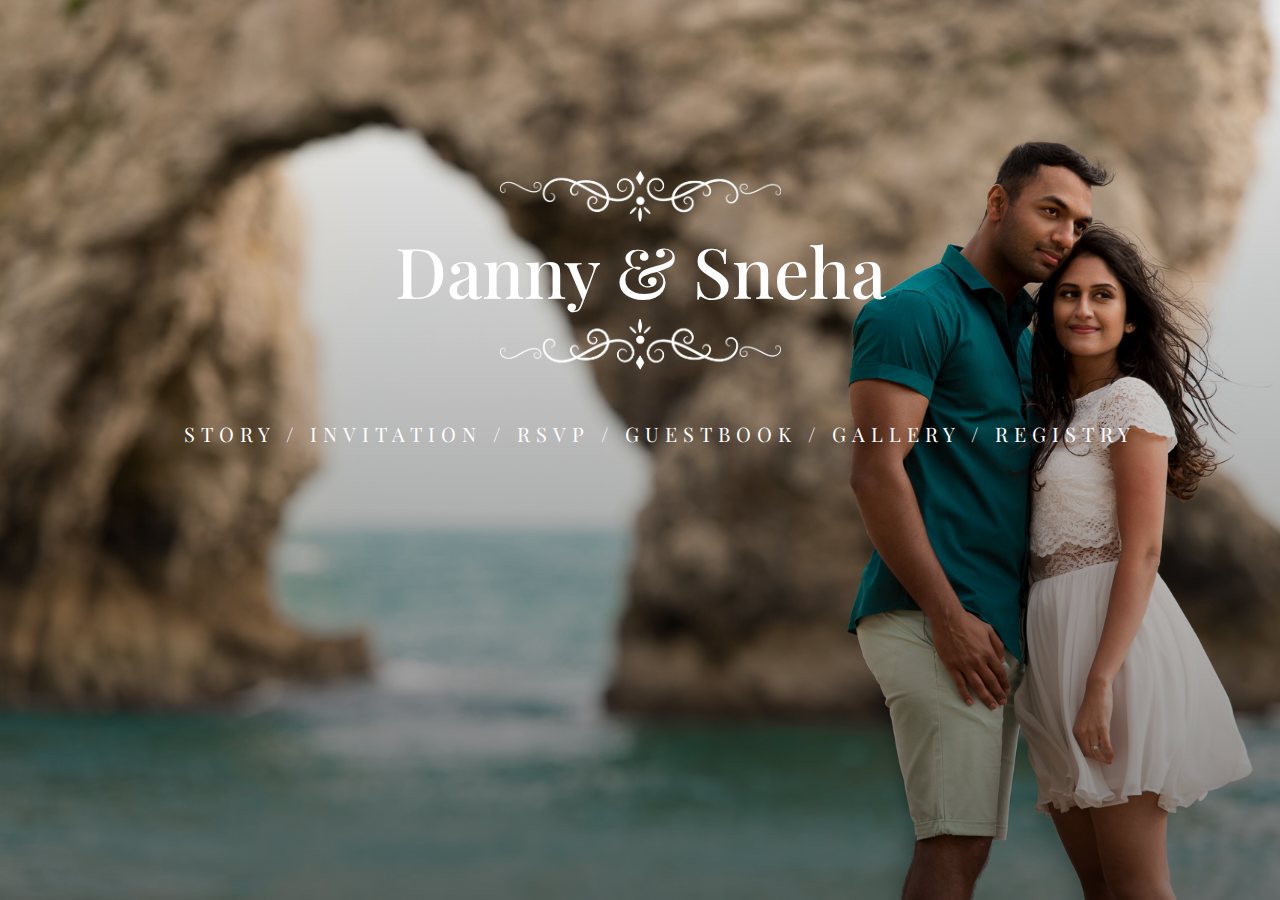
<file: index.html>
<!DOCTYPE html>
<html lang="en">
<head>
		<title>that1card | Ramesh weds Sneha</title>		
    <meta name="viewport" content="width=device-width, user-scalable=no, minimum-scale=1.0, maximum-scale=1.0">
    <link href="https://fonts.googleapis.com/css?family=Open+Sans:400,700i,800" rel="stylesheet">
    <link href="https://fonts.googleapis.com/css?family=Playfair+Display:400,700,900" rel="stylesheet">
    <script src="https://code.jquery.com/jquery-3.1.1.min.js"></script>
    <link rel="stylesheet" type="text/css" href="https://maxcdn.bootstrapcdn.com/bootstrap/3.3.7/css/bootstrap.min.css">
    <script src="https://maxcdn.bootstrapcdn.com/bootstrap/3.3.7/js/bootstrap.min.js"></script>
    <script src="js/validator.min.js"></script>
    <link rel="stylesheet" type="text/css" href="css/registry_style.css">
    <style type="text/css">

    	.wedding-name{
				margin-top: 15%;
			}

			.wedding-name li{
				display: inline;
				font-family: 'Playfair Display';
				font-size: 20px;
				letter-spacing: 6px;
			}

			.wedding-name ul{
				margin-top: 50px;
			}



		.wedding-name a {
		  position: relative;
		  color: white;
		  text-decoration: none;
		}

		.wedding-name a:hover {
		  color:white;
		}

		.wedding-name a:before {
		  content: "";
		  position: absolute;
		  width: 100%;
		  height: 2px;
		  bottom: 0;
		  left: 0;
		  background-color: white;
		  visibility: hidden;
		  -webkit-transform: scaleX(0);
		  transform: scaleX(0);
		  -webkit-transition: all 0.3s ease-in-out 0s;
		  transition: all 0.3s ease-in-out 0s;
		}

		.wedding-name a:hover:before {
		  visibility: visible;
		  -webkit-transform: scaleX(1);
		  transform: scaleX(1);
		}

		.wedding-name a{
			color: white;
		}

		.popup{
			top: 20%;
		}

		.popup {
		  display: none;
		  position: fixed;
		  padding: 10px;
		  width: 500px;
		  height: 600px;
		  overflow: scroll!important;
		  left: 45%;
		  margin-left: -150px;
		  top: 20%;
		  margin-top: -100px;
		  background: #FFF;
		  z-index: 20;
		  padding: 20px;
		}

		@media screen and (max-width: 360px){
			.wedding-name li {
				display: block;
			}

			.popup {
				width: 335px;
			}
		}

    </style>
</head>
<body>
<header>
	<div class="container">
		<div class="wedding-name">
			<img src="img/decor-white-1.png" width="281" height="51">
			<h2>Danny & Sneha</h2>	
			<img src="img/decor-white-2.png" width="281" height="51">
			<ul>
				<li><a href="index.html">STORY</a> / </li>
				<li><a href="invitation.html">INVITATION</a> / </li>
				<li><a href="#" onclick="show('popup2')" >RSVP</a> / </li>
				<li><a href="guest-book.html">GUESTBOOK</a> / </li>
				<li><a href="gallery.html">GALLERY</a> / </li>
				<li><a href="registry.html">REGISTRY</a> </li>
			</ul>
		</div>


	</div>
	<script>
		
	</script>
</header>

	<div class="popup rsvp" id="popup2" style="overflow: scroll;">
					    <img src="img/decor-1.png" >
						<h2>RSVP</h2>	
						<img src="img/decor-2.png">
					 	<form data-toggle="validator" role="form">
						  <div class="form-group">
						    <label for="inputName" class="control-label">Name</label>
						    <input type="text" class="form-control" id="inputName" placeholder="Cina Saffary" required>
						  </div>
						  <div class="form-group">
						    <label for="inputNumber" class="control-label">Number</label>
						    <input type="text" class="form-control" id="inputNumber" placeholder="9989716468" required>
						  </div>
						   <div class="form-group">
						    <label for="inputAddress" class="control-label">Address</label>
						    <textarea type="text" class="form-control" id="inputAddress" placeholder="Address6468" required></textarea>
						  </div>
						  <div class="form-group">
						    <label for="inputEmail" class="control-label">Email</label>
						    <input type="email" class="form-control" id="inputEmail" placeholder="Email" data-error="Bruh, that email address is invalid" required>
						    <div class="help-block with-errors"></div>
						  </div>
						  <div class="form-group">
						    <div class="radio">
						      <label>
						        <input type="radio" >
						        Veg
						      </label>
						    </div>
						    <div class="radio">
						      <label>
						        <input type="radio" >
						        Non-Veg
						      </label>
						    </div>
						  </div>
						  <div class="form-group">
						    <div class="checkbox">
						      <label>
						        <input type="checkbox" id="terms" data-error="Before you wreck yourself" required>
						        Check yourself
						      </label>
						      <div class="help-block with-errors"></div>
						    </div>
						  </div>
						  <div class="form-group" style="margin:0 auto;">
						    <button type="submit" class="btn btn-primary">CONFIRM</button>
						  	<button class="btn btn-primary" onclick="hide('popup2')">CLOSE</button>
						  </div>
						</form>
	</div>

	<script type="text/javascript">
	$ = function(id) {
	  return document.getElementById(id);
	}

	var show = function(id) {
		$(id).style.display ='block';
	}
	var hide = function(id) {
		$(id).style.display ='none';
	}
	</script>


</body>
</html>
</file>
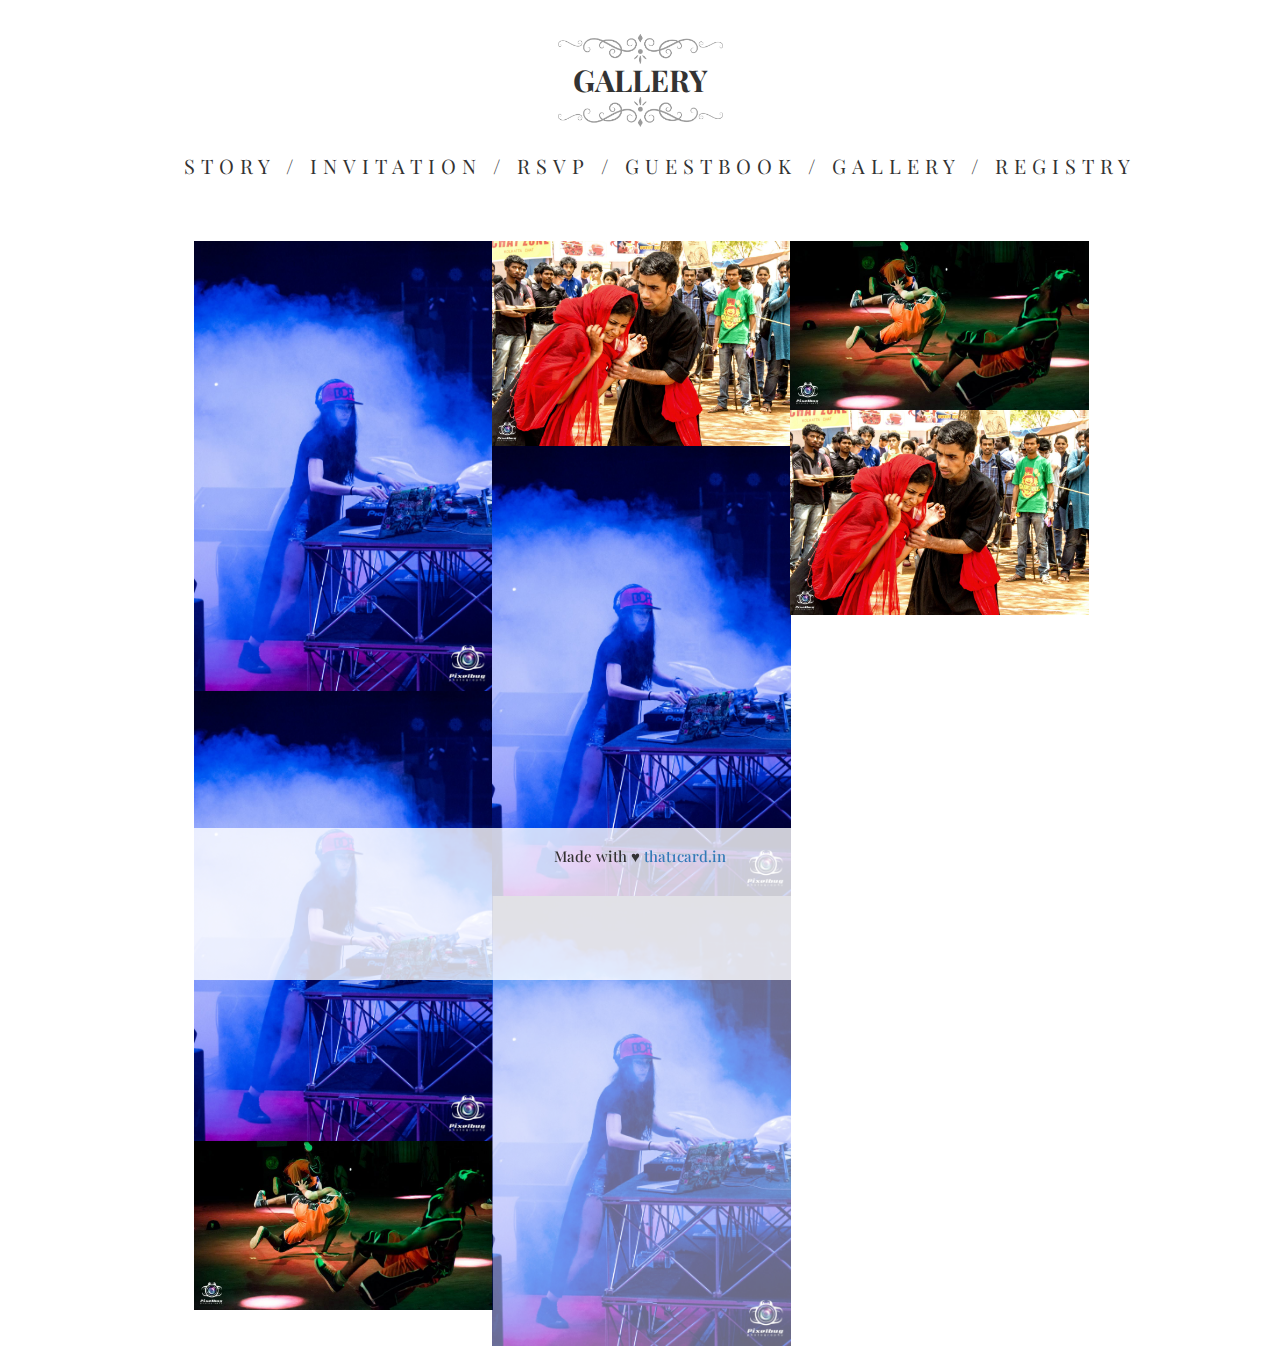
<file: gallery.html>
<!DOCTYPE html>
<html lang="en">
<head>
		<title>that1card | Wedding Registry</title>		
    <meta name="viewport" content="width=device-width, user-scalable=no, minimum-scale=1.0, maximum-scale=1.0">
    <link href="https://fonts.googleapis.com/css?family=Open+Sans:400,700i,800" rel="stylesheet">
    <link href="https://fonts.googleapis.com/css?family=Playfair+Display:400,700,900" rel="stylesheet">
    <link href="https://fonts.googleapis.com/css?family=Satisfy" rel="stylesheet">
  <script src="https://ajax.googleapis.com/ajax/libs/jquery/1.12.0/jquery.min.js"></script>
    <link rel="stylesheet" type="text/css" href="https://maxcdn.bootstrapcdn.com/bootstrap/3.3.7/css/bootstrap.min.css">
    <script src="https://maxcdn.bootstrapcdn.com/bootstrap/3.3.7/js/bootstrap.min.js"></script>
    <script src="js/jquery.galereya.min.js"></script>
    <script src="js/validator.min.js"></script>
    <link rel="stylesheet" type="text/css" href="css/gallery.css">
    <link rel="stylesheet" type="text/css" href="css/registry_style.css">
    
    <style type="text/css">
    	.wedding-name{
    		text-align: center;
    		margin-top: 3%;
    	}
    	.wedding-name h2{
    		font-family: "Playfair Display", serif;
    		font-weight: bold;
    		color: #333;
    		margin: 0px;

    	}

    	.wedding-name img{
    		width: 165px;
    	}

      footer{
        position: fixed;
        width: 100%;
        background: rgba(255,255,255,0.8);
        top: 92%;
        padding-bottom: 100px;
      }

      footer h3{
        text-align: center;
        font-size: 15px;
        margin-bottom: 15px;
        font-family: "Playfair Display", serif;
      }

    </style>
</head>
<body>
  <div class="container">
    <div class="wedding-name">
      <img src="img/decor-1.png" >
      <h2>GALLERY</h2>  
      <img src="img/decor-2.png">
      <ul>
        <li><a href="index.html">STORY</a> / </li>
        <li><a href="invitation.html">INVITATION</a> / </li>
        <li><a href="#" onclick="show('rsvp-1')" >RSVP</a> / </li>
        <li><a href="guest-book.html">GUESTBOOK</a> / </li>
        <li><a href="gallery.html">GALLERY</a> / </li>
        <li><a href="registry.html">REGISTRY</a> </li>
      </ul>
    </div>
    
  </div>

  <div class="container">
    <div class="all-photo">
          <div id="gal1">
            <img src="images/festember/1.jpg" width="400" data-fullsrc ="images/festember/1.jpg">
            <img src="images/festember/2.jpg" width="400" data-fullsrc ="images/festember/2.jpg">
            <img src="images/festember/3.jpg" width="400" data-fullsrc ="images/festember/3.jpg">
            <img src="images/festember/1.jpg" width="400" data-fullsrc ="images/festember/4.jpg">
            <img src="images/festember/1.jpg" width="400" data-fullsrc ="images/festember/1.jpg">
            <img src="images/festember/2.jpg" width="400" data-fullsrc ="images/festember/2.jpg">
            <img src="images/festember/3.jpg" width="400" data-fullsrc ="images/festember/3.jpg">
            <img src="images/festember/1.jpg" width="400" data-fullsrc ="images/festember/4.jpg">
           
          </div>   

      </div>
  </div>
    
  <footer>
    <h3>Made with ♥ <a href="#">that1card.in</a></h3>
  </footer>
 
  <div class="popup rsvp" id="rsvp-1" style="overflow: scroll;">
              <img src="img/decor-1.png" >
            <h2>RSVP</h2> 
            <img src="img/decor-2.png">
            <form data-toggle="validator" role="form">
              <div class="form-group">
                <label for="inputName" class="control-label">Name</label>
                <input type="text" class="form-control" id="inputName" placeholder="Cina Saffary" required>
              </div>
              <div class="form-group">
                <label for="inputNumber" class="control-label">Number</label>
                <input type="text" class="form-control" id="inputNumber" placeholder="9989716468" required>
              </div>
               <div class="form-group">
                <label for="inputAddress" class="control-label">Address</label>
                <textarea type="text" class="form-control" id="inputAddress" placeholder="Address6468" required></textarea>
              </div>
              <div class="form-group">
                <label for="inputEmail" class="control-label">Email</label>
                <input type="email" class="form-control" id="inputEmail" placeholder="Email" data-error="Bruh, that email address is invalid" required>
                <div class="help-block with-errors"></div>
              </div>
              <div class="form-group">
                <div class="radio">
                  <label>
                    <input type="radio" >
                    Veg
                  </label>
                </div>
                <div class="radio">
                  <label>
                    <input type="radio" >
                    Non-Veg
                  </label>
                </div>
              </div>
              <div class="form-group">
                <div class="checkbox">
                  <label>
                    <input type="checkbox" id="terms" data-error="Before you wreck yourself" required>
                    Check yourself
                  </label>
                  <div class="help-block with-errors"></div>
                </div>
              </div>
              <div class="form-group" style="margin:0 auto;">
                <button type="submit" class="btn btn-primary">CONFIRM</button>
                <button class="btn btn-primary" onclick="hide('rsvp-1')">CLOSE</button>
              </div>
            </form>
  </div>




 <script type="text/javascript">
          $('#gal1').galereya();
        </script>
<script type="text/javascript">
  $ = function(id) {
    return document.getElementById(id);
  }

  var show = function(id) {
    $(id).style.display ='block';
  }
  var hide = function(id) {
    $(id).style.display ='none';
}
</script>


</body>
</html>
</file>
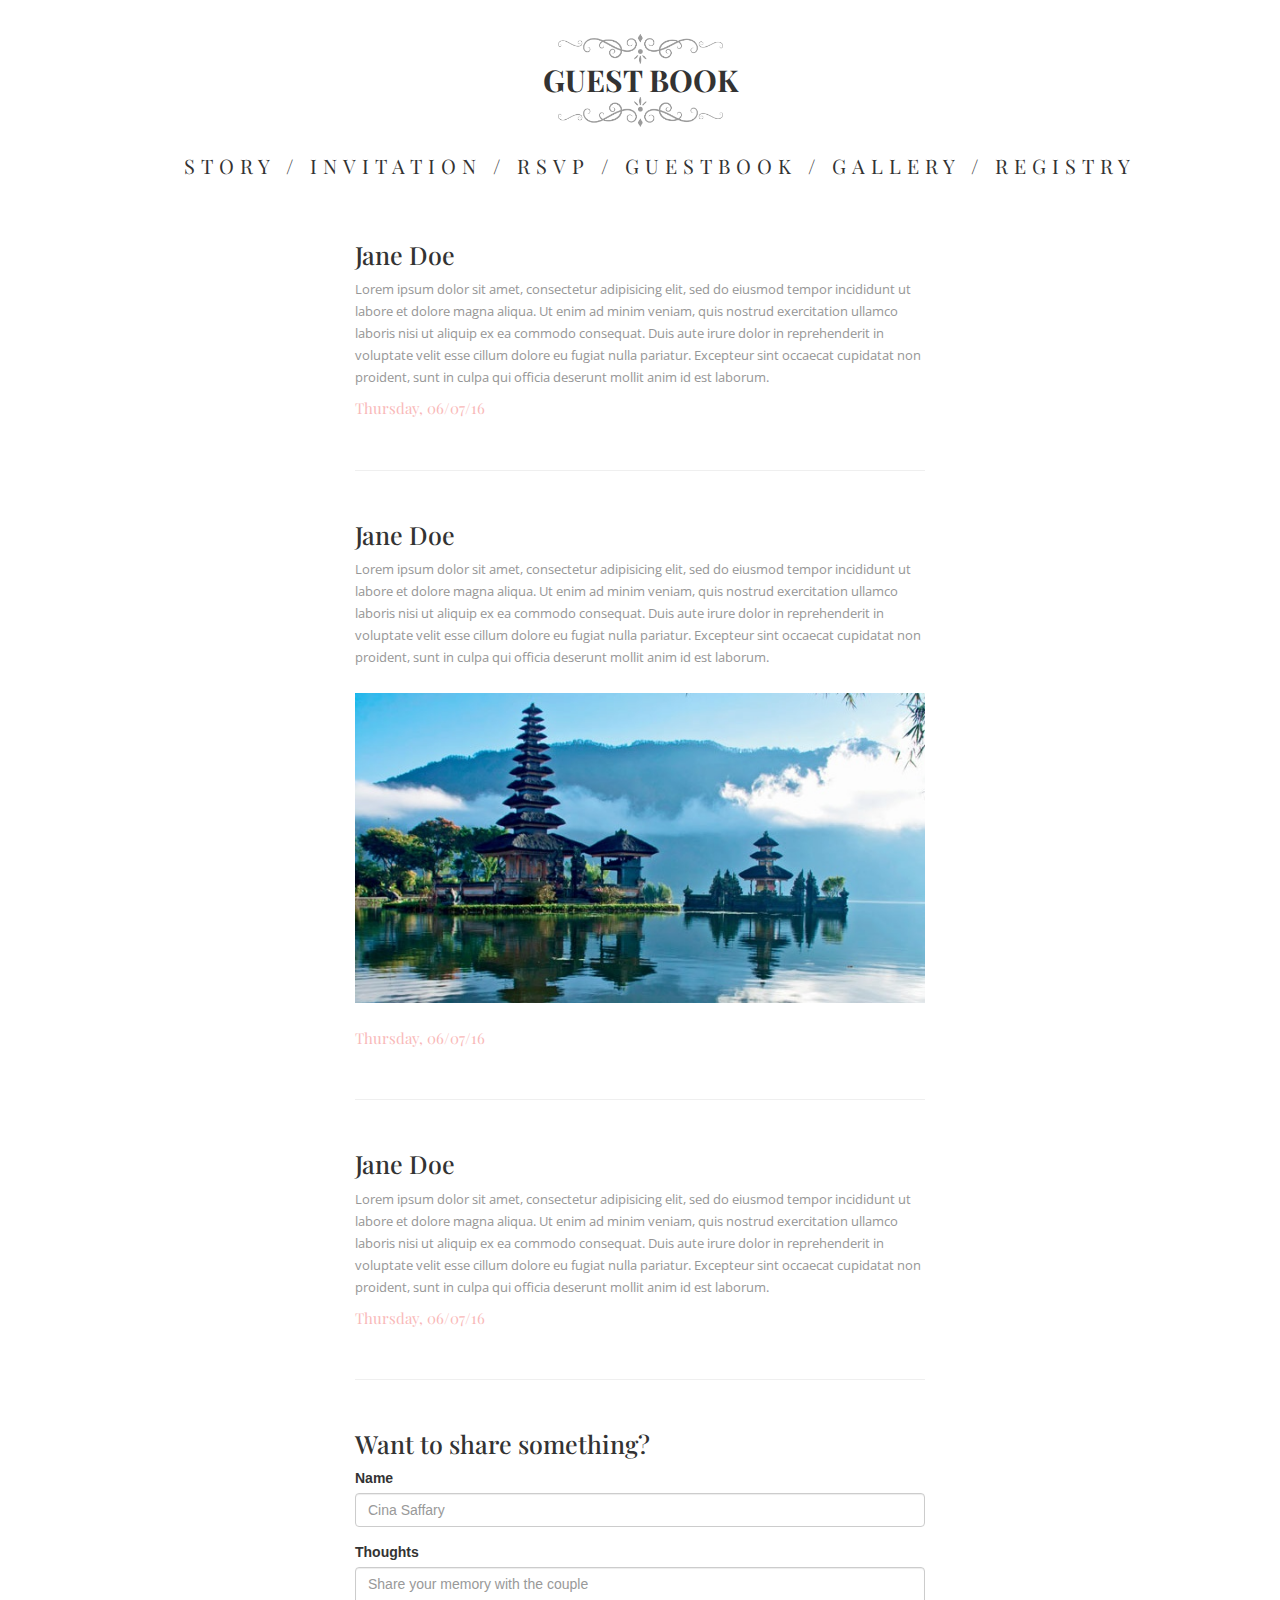
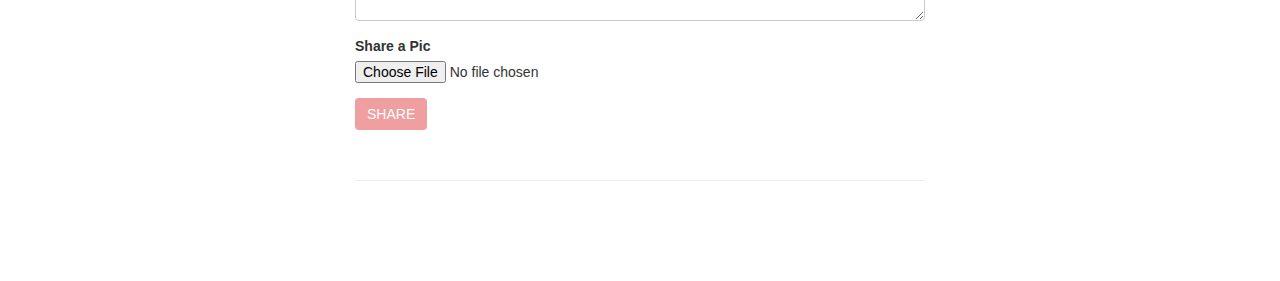
<file: guest-book.html>
<!DOCTYPE html>
<html lang="en">
<head>
		<title>that1card | Wedding Registry</title>		
    <meta name="viewport" content="width=device-width, user-scalable=no, minimum-scale=1.0, maximum-scale=1.0">
    <link href="https://fonts.googleapis.com/css?family=Open+Sans:400,700i,800" rel="stylesheet">
    <link href="https://fonts.googleapis.com/css?family=Playfair+Display:400,700,900" rel="stylesheet">
    <script src="https://code.jquery.com/jquery-3.1.1.min.js"></script>
    <link rel="stylesheet" type="text/css" href="https://maxcdn.bootstrapcdn.com/bootstrap/3.3.7/css/bootstrap.min.css">
    <script src="https://maxcdn.bootstrapcdn.com/bootstrap/3.3.7/js/bootstrap.min.js"></script>
    <script src="js/validator.min.js"></script>
    <link rel="stylesheet" type="text/css" href="css/registry_style.css">
    <style type="text/css">
    	.wedding-name{
    		text-align: center;
    		margin-top: 3%;
    	}
    	.wedding-name h2{
    		font-family: "Playfair Display", serif;
    		font-weight: bold;
    		color: #333;
    		margin: 0px;

    	}

    	.wedding-name img{
    		width: 165px;
    	}

    </style>
</head>
<body>
	<div class="container">
		<div class="wedding-name">
			<img src="img/decor-1.png" >
			<h2>GUEST BOOK</h2>	
			<img src="img/decor-2.png">
			<ul>
				<li><a href="index.html">STORY</a> / </li>
				<li><a href="invitation.html">INVITATION</a> / </li>
				<li><a href="#" onclick="show('rsvp-1')" >RSVP</a> / </li>
				<li><a href="guest-book.html">GUESTBOOK</a> / </li>
				<li><a href="gallery.html">GALLERY</a> / </li>
				<li><a href="registry.html">REGISTRY</a> </li>
			</ul>
		</div>
		
	</div>

	<div class="container">
				<div class="col-md-6 col-md-offset-3">
					<div class="guest-book">
						 
					<div class="row">
						<h4>Jane Doe</h4>
						<p>Lorem ipsum dolor sit amet, consectetur adipisicing elit, sed do eiusmod
						tempor incididunt ut labore et dolore magna aliqua. Ut enim ad minim veniam,
						quis nostrud exercitation ullamco laboris nisi ut aliquip ex ea commodo
						consequat. Duis aute irure dolor in reprehenderit in voluptate velit esse
						cillum dolore eu fugiat nulla pariatur. Excepteur sint occaecat cupidatat non
						proident, sunt in culpa qui officia deserunt mollit anim id est laborum.</p>
						<span class="date-time">Thursday, 06/07/16</span>	
					</div>

					<div class="row">
						<h4>Jane Doe</h4>
						<p>Lorem ipsum dolor sit amet, consectetur adipisicing elit, sed do eiusmod
						tempor incididunt ut labore et dolore magna aliqua. Ut enim ad minim veniam,
						quis nostrud exercitation ullamco laboris nisi ut aliquip ex ea commodo
						consequat. Duis aute irure dolor in reprehenderit in voluptate velit esse
						cillum dolore eu fugiat nulla pariatur. Excepteur sint occaecat cupidatat non
						proident, sunt in culpa qui officia deserunt mollit anim id est laborum.</p>

						<img class ="img-responsive" src="img/package.jpeg">

						<span class="date-time">Thursday, 06/07/16</span>	
					</div>

					<div class="row">
						<h4>Jane Doe</h4>
						<p>Lorem ipsum dolor sit amet, consectetur adipisicing elit, sed do eiusmod
						tempor incididunt ut labore et dolore magna aliqua. Ut enim ad minim veniam,
						quis nostrud exercitation ullamco laboris nisi ut aliquip ex ea commodo
						consequat. Duis aute irure dolor in reprehenderit in voluptate velit esse
						cillum dolore eu fugiat nulla pariatur. Excepteur sint occaecat cupidatat non
						proident, sunt in culpa qui officia deserunt mollit anim id est laborum.</p>
						<span class="date-time">Thursday, 06/07/16</span>	
					</div>
					<div class="row">
						<h4>Want to share something?</h4>
						 <form data-toggle="validator" role="form">
						  <div class="form-group">
						    <label for="inputName" class="control-label">Name</label>
						    <input type="text" class="form-control" name="name" id="inputName" placeholder="Cina Saffary" required>
						  </div>
						   <div class="form-group">
						    <label for="inputmemory" class="control-label">Thoughts</label>
						    <textarea type="text" class="form-control" name="memory" id="inputmemory" placeholder="Share your memory with the couple" required></textarea>
						  </div>
						   <div class="form-group">
						    <label for="exampleInputFile">Share a Pic</label>
						    <input type="file" class="form-control-file" id="exampleInputFile" aria-describedby="fileHelp">
						  </div>
						  <div class="form-group" style="margin:0 auto;">
						    <button type="submit" class="btn btn-primary">SHARE</button>
						  </div>
						  
						</form>
					</div>	
				</div>
		</div>

	</div>

	<div class="popup rsvp" id="rsvp-1" style="overflow: scroll;">
					    <img src="img/decor-1.png" >
						<h2>RSVP</h2>	
						<img src="img/decor-2.png">
					 	<form data-toggle="validator" role="form">
						  <div class="form-group">
						    <label for="inputName" class="control-label">Name</label>
						    <input type="text" class="form-control" id="inputName" placeholder="Cina Saffary" required>
						  </div>
						  <div class="form-group">
						    <label for="inputNumber" class="control-label">Number</label>
						    <input type="text" class="form-control" id="inputNumber" placeholder="9989716468" required>
						  </div>
						   <div class="form-group">
						    <label for="inputAddress" class="control-label">Address</label>
						    <textarea type="text" class="form-control" id="inputAddress" placeholder="Address6468" required></textarea>
						  </div>
						  <div class="form-group">
						    <label for="inputEmail" class="control-label">Email</label>
						    <input type="email" class="form-control" id="inputEmail" placeholder="Email" data-error="Bruh, that email address is invalid" required>
						    <div class="help-block with-errors"></div>
						  </div>
						   <div class="form-group">
						    <div class="radio">
						      <label>
						        <input type="radio" >
						        Veg
						      </label>
						    </div>
						    <div class="radio">
						      <label>
						        <input type="radio" >
						        Non-Veg
						      </label>
						    </div>
						  </div>
						  <div class="form-group">
						    <div class="checkbox">
						      <label>
						        <input type="checkbox" id="terms" data-error="Before you wreck yourself" required>
						        Check yourself
						      </label>
						      <div class="help-block with-errors"></div>
						    </div>
						  </div>
						  <div class="form-group" style="margin:0 auto;">
						    <button type="submit" class="btn btn-primary">CONFIRM</button>
						  	<button class="btn btn-primary" onclick="hide('rsvp-1')">CLOSE</button>
						  </div>
						</form>
	</div>

<script type="text/javascript">
	$ = function(id) {
	  return document.getElementById(id);
	}

	var show = function(id) {
		$(id).style.display ='block';
	}
	var hide = function(id) {
		$(id).style.display ='none';
}
</script>
</body>
</html>
</file>
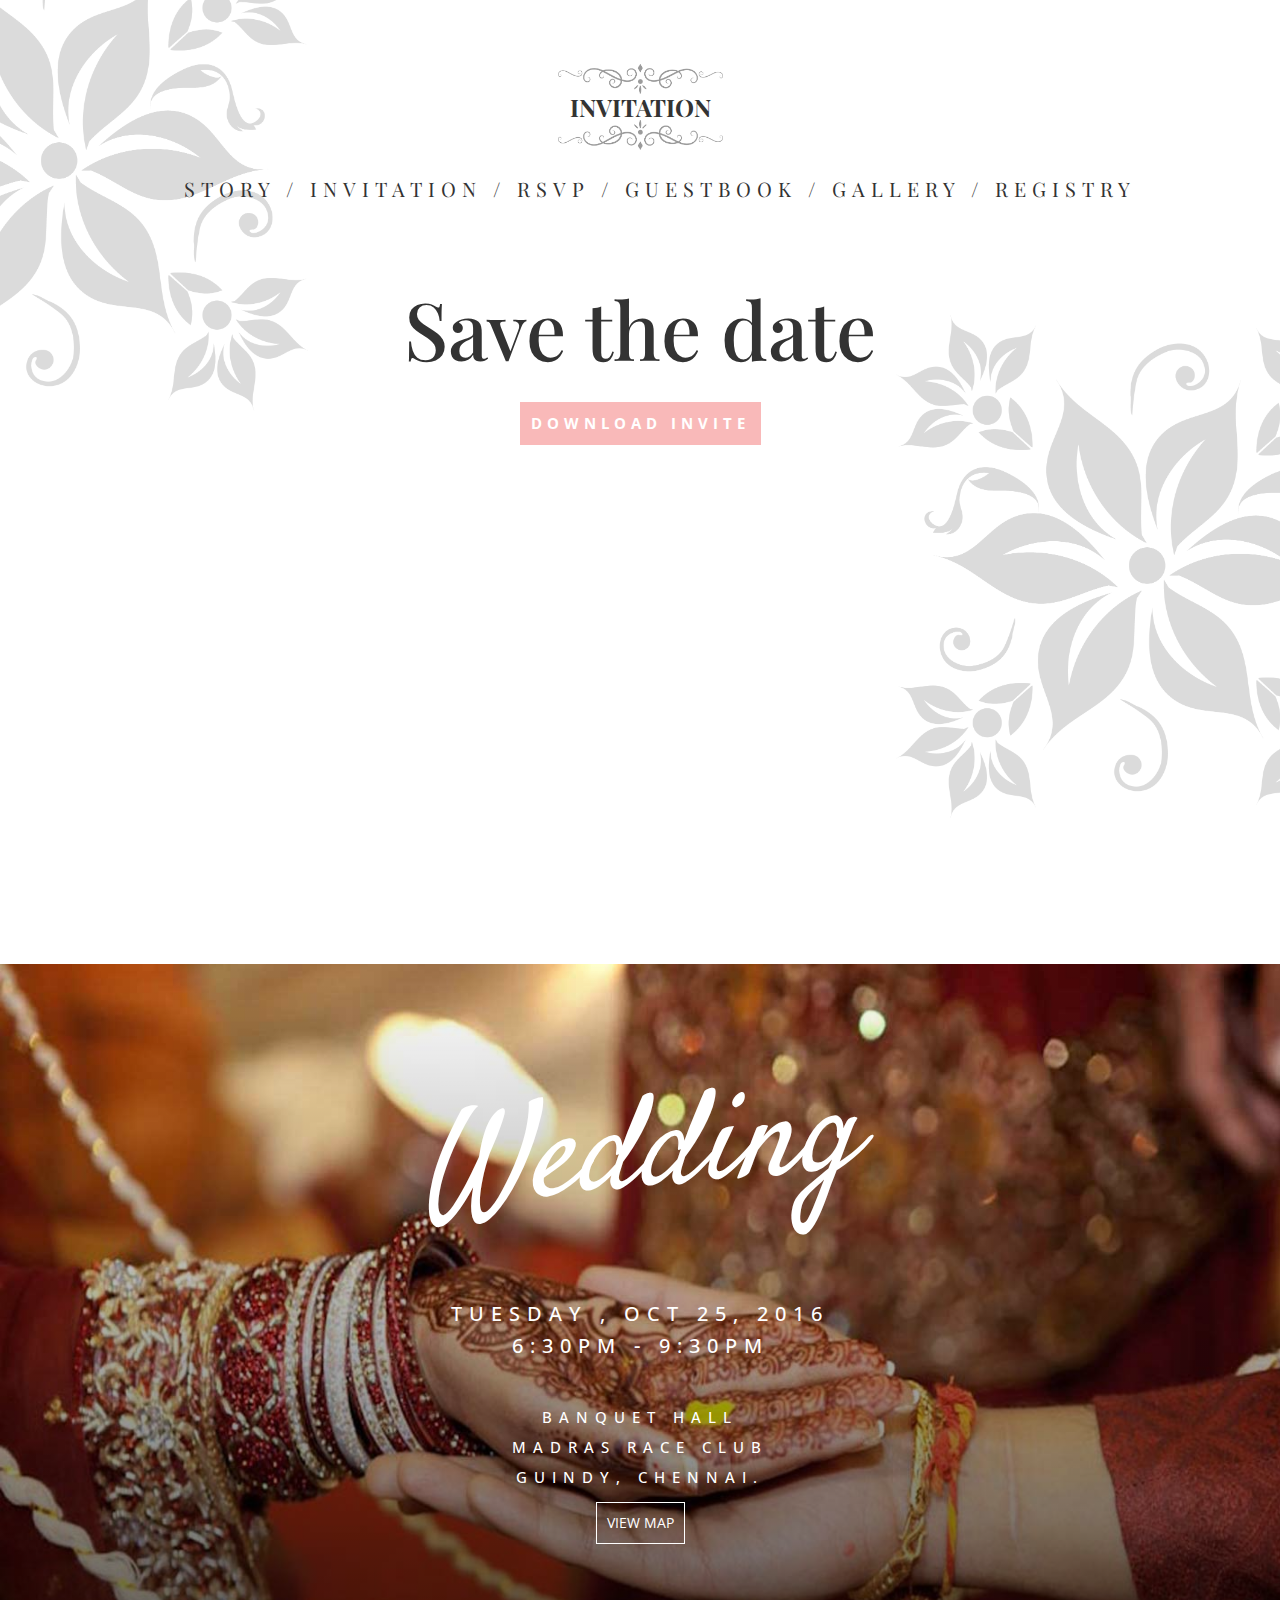
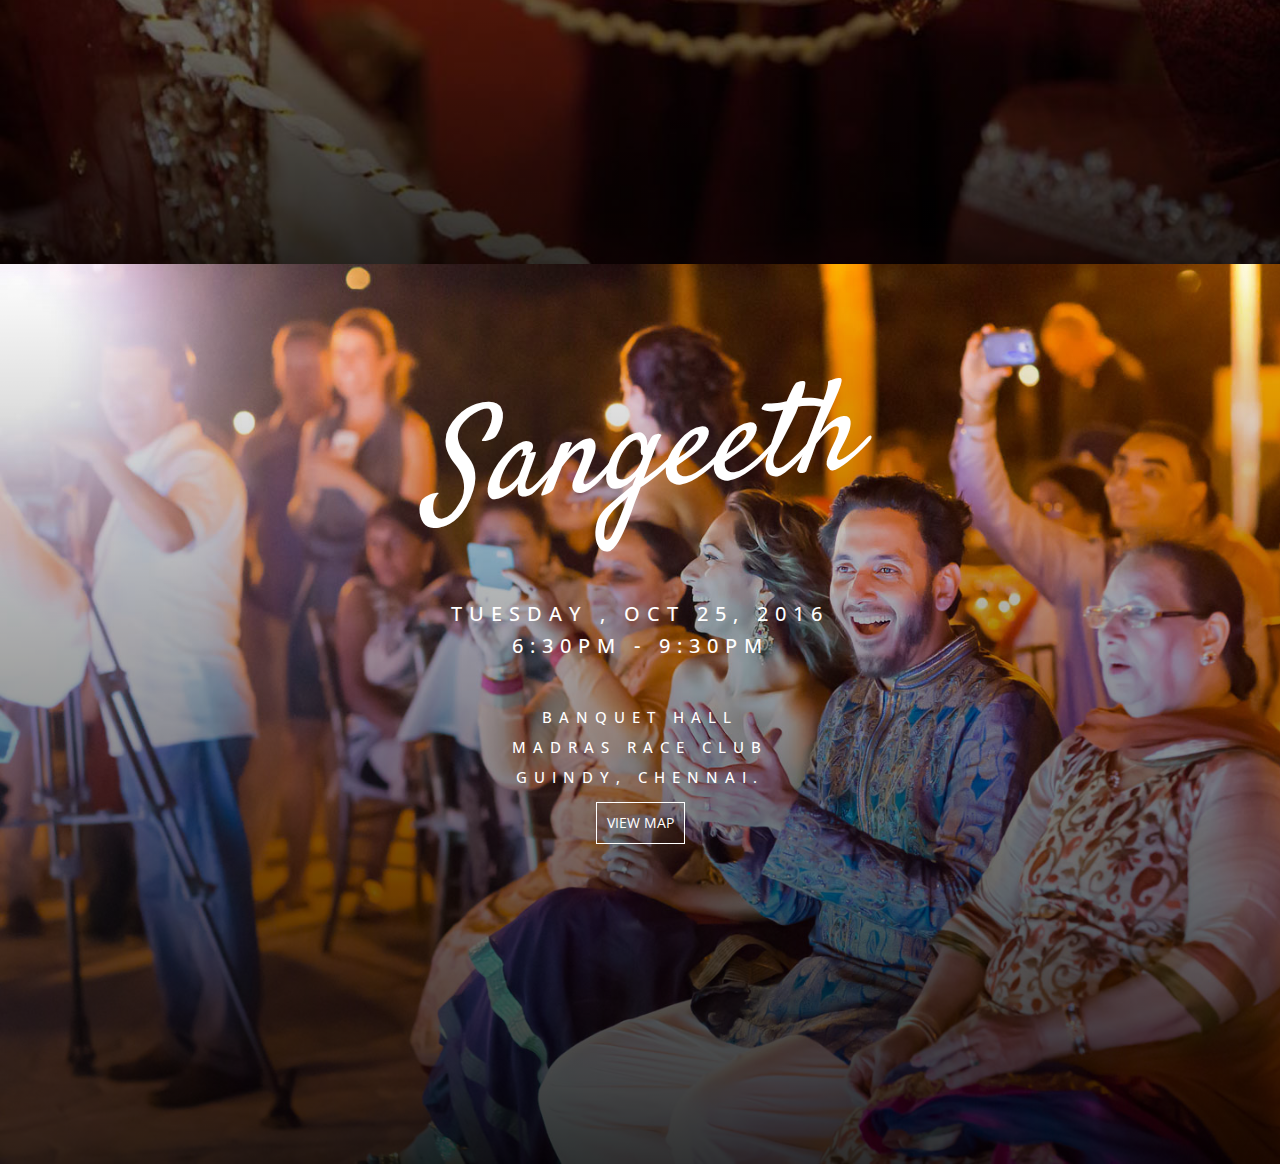
<file: invitation.html>
<!DOCTYPE html>
<html lang="en">
<head>
		<title>that1card | Ramesh weds Sneha</title>		
    <meta name="viewport" content="width=device-width, user-scalable=no, minimum-scale=1.0, maximum-scale=1.0">
    <link href="https://fonts.googleapis.com/css?family=Montserrat:400,700" rel="stylesheet">
	<link href="https://fonts.googleapis.com/css?family=Hind:400,600,700" rel="stylesheet">
    <link href="https://fonts.googleapis.com/css?family=Open+Sans:400,700i,800" rel="stylesheet">
    <link href="https://fonts.googleapis.com/css?family=Playfair+Display:400,700,900" rel="stylesheet">
    <link href="https://fonts.googleapis.com/css?family=Dancing+Script" rel="stylesheet">
    <link href="https://fonts.googleapis.com/css?family=Satisfy" rel="stylesheet">
    <script src="https://code.jquery.com/jquery-3.1.1.min.js"></script>
    <link rel="stylesheet" type="text/css" href="https://maxcdn.bootstrapcdn.com/bootstrap/3.3.7/css/bootstrap.min.css">
    <script src="https://maxcdn.bootstrapcdn.com/bootstrap/3.3.7/js/bootstrap.min.js"></script>
    <script src="js/validator.min.js"></script>
    <link rel="stylesheet" type="text/css" href="css/registry_style.css">
    <style type="text/css">

    	.wedding-name{
				margin-top: 5%;
			}

		body{
			overflow-x: hidden;
		}

		/*	.wedding-name li{
				display: inline;
				font-family: 'Playfair Display';
				font-size: 20px;
				letter-spacing: 6px;
			}

			.wedding-name ul{
				margin-top: 50px;
			}



		.wedding-name a {
		  position: relative;
		  color: white;
		  text-decoration: none;
		}

		.wedding-name a:hover {
		  color:white;
		}

		.wedding-name a:before {
		  content: "";
		  position: absolute;
		  width: 100%;
		  height: 2px;
		  bottom: 0;
		  left: 0;
		  background-color: white;
		  visibility: hidden;
		  -webkit-transform: scaleX(0);
		  transform: scaleX(0);
		  -webkit-transition: all 0.3s ease-in-out 0s;
		  transition: all 0.3s ease-in-out 0s;
		}

		.wedding-name a:hover:before {
		  visibility: visible;
		  -webkit-transform: scaleX(1);
		  transform: scaleX(1);
		}

		.wedding-name a{
			color: white;
		}*/

		section{
			height: 100vh;
			text-align: center;
			color: white;
			padding-top: 5%;
		}


		section h2{
			margin-top: 0;
			font-family: "Satisfy",cursive;
			font-style: italic;
			font-size: 130px;
			transform: rotate(-5deg);
		}

		section h3{
			margin-top: 35px;
			font-family: "Satisfy", cursive;
		}

		section h4{
			margin-top:70px;
			font-family: "Open Sans", sans-serif;
			padding-left: 29%;
			padding-right: 29%;
			font-size: 20px;
			line-height: 32px;
			letter-spacing: 7px;
			color: white;


		}

		section h5{
			margin-top:40px;
			font-family: "Open Sans", sans-serif;
			padding-left: 29%;
			padding-right: 29%;
			font-size: 15px;
			line-height: 30px;
			letter-spacing: 7px;
			color: white;
		}

		section button{
			background: transparent;
			border: 1px solid white;
			padding: 10px;
			font-family: "Open Sans", sans-serif;
			transition: all 0.7s;
		}

		section button:hover{
			background-color: rgba(255, 255, 255, 0.37);
		}

		.wedding-name ul{
			margin-top: 25px;
			margin-bottom: 25px;
		}

		.invitation-header h4{
			font-family: "Satisfy",cursive;
			font-size: 20px;
		}

		.invitation-header h3{
			font-family: "Playfair Display",serif;
			font-size: 50px;
		}

		.header-invite{
			height: 100vh;
			text-align: center;
		}

		.wedding-name h3{
    		font-family: "Playfair Display", serif;
    		font-weight: bold;
    		color: #333;
    		margin: 0px;

    	}

    	.wedding-name img{
    		width: 165px;
    	}

    	.header-invite h1{
    		font-family: "Playfair Display", serif;
    		font-size: 80px;
    		margin-top: 80px;
    		margin-bottom: 30px;
    	}
    	#invite-download{
    		background: #f9b9b9;
    		font-family: "Open Sans", sans-serif;
    		letter-spacing: 5px;
    		border:1px solid  #f9b9b9;
    		font-weight: bold;
    		color: white;
    		padding: 10px;
    		font-size: 15px;
    		transition: all 0.5s;
    	
    	}

    	#invite-download:hover{
    		color: white;
    		background-color: #f58787;
    	}

    	@media screen and (max-width: 450px){
    		section h2{
    			font-size: 80px;
    			margin-top: 90px;
    		}

    		section h4{
    			padding-left: 10%;
    			padding-right: 10%;
    			font-size: 15px;
    		}
    		section h5{
    			padding-left: 0%;
    			padding-right: 0%;
    		}

    		.header-invite h1{
    			font-size: 46px;
    		}

    		#invite-download{
    			font-size: 12px;
    		}
    	}
    </style>
</head>
<body>


<div class="header-invite">
	<div id="#top-left">
	<img  style="
    position: absolute;
    z-index: -1;
    top: -10%;
    left: -15%;
    width: 500px;
	" src="img/flowers.png"></div>
	<div id="#bottom-right">
			<img  style="
    position: absolute;
    z-index: -1;
    top: 35%;
    left: 70%;
    width: 500px;
	" src="img/flowers.png">		
	</div>

	<div class="wedding-name">
			<img src="img/decor-1.png" >
			<h3>INVITATION</h3>	
			<img src="img/decor-2.png">
			<ul>
				<li><a href="index.html">STORY</a> / </li>
				<li><a href="invitation.html">INVITATION</a> / </li>
				<li><a href="#" onclick="show('rsvp-1')" >RSVP</a> / </li>
				<li><a href="guest-book.html">GUESTBOOK</a> / </li>
				<li><a href="gallery.html">GALLERY</a> / </li>
				<li><a href="registry.html">REGISTRY</a> </li>
			</ul>
	</div>
	<h1>Save the date</h1>
	<button id="invite-download">DOWNLOAD INVITE</button>
</div>

<!-- <div class="invitation-header">
<div class="container">
		<div class="wedding-name">
			<img src="img/decor-1.png" >
			<h2>INVITATION</h2>	
			<img src="img/decor-2.png">
			<ul>
				<li><a href="index.html">STORY</a> / </li>
				<li><a href="invitation.html">INVITATION</a> / </li>
				<li><a href="#" onclick="show('rsvp-1')" >RSVP</a> / </li>
				<li><a href="guest-book.html">GUESTBOOK</a> / </li>
				<li><a href="gallery.html">GALLERY</a> / </li>
				<li><a href="registry.html">REGISTRY</a> </li>
			</ul>
		</div>
		<h4>Save the date</h4>
		<h3>NOVEMBER 6, 2016</h3>

	</div>	
</div> -->

<section class="" id="wedding">
	<div class="container">
		<div class="wedding-name">
			<h2>Wedding</h2>	
			<a href="#" alt	="Add to Calender"><h4><span id="day">TUESDAY </span>,<span id="date"> OCT 25, 2016</span><br><span id="time">6:30PM - 9:30PM</span></h4>
			</a>

			<a href="#" alt="Navigate">
				<h5>BANQUET HALL<br>
				MADRAS RACE CLUB <br> GUINDY, CHENNAI.</h5>
			</a>

			<button>VIEW MAP</button>

			<!-- <ul>
				<li><a href="#">LINK 1</a> / </li>
				<li><a href="#">LINK 2</a> / </li>
				<li><a href="#">LINK 3</a> </li>
			</ul> -->
		</div>
	</div>
</section>


	
<section class="" id="sangeeth">
	<div class="container">
		<div class="wedding-name">
			<h2>Sangeeth</h2>	
			<a href="#" alt	="Add to Calender"><h4><span>TUESDAY </span>,<span> OCT 25, 2016</span><br><span>6:30PM - 9:30PM</span></h4>
			</a>

			<a href="#" alt="Navigate">
				<h5>BANQUET HALL<br>
				MADRAS RACE CLUB <br> GUINDY, CHENNAI.</h5>
			</a>

			<button>VIEW MAP</button>

			<!-- <ul>
				<li><a href="#">LINK 1</a> / </li>
				<li><a href="#">LINK 2</a> / </li>
				<li><a href="#">LINK 3</a> </li>
			</ul> -->
		</div>
	</div>
</section>

	<div class="popup rsvp" id="rsvp-1" style="overflow: scroll;">
					    <img src="img/decor-1.png" >
						<h2>RSVP</h2>	
						<img src="img/decor-2.png">
					 	<form data-toggle="validator" role="form">
						  <div class="form-group">
						    <label for="inputName" class="control-label">Name</label>
						    <input type="text" class="form-control" id="inputName" placeholder="Cina Saffary" required>
						  </div>
						  <div class="form-group">
						    <label for="inputNumber" class="control-label">Number</label>
						    <input type="text" class="form-control" id="inputNumber" placeholder="9989716468" required>
						  </div>
						   <div class="form-group">
						    <label for="inputAddress" class="control-label">Address</label>
						    <textarea type="text" class="form-control" id="inputAddress" placeholder="Address6468" required></textarea>
						  </div>
						  <div class="form-group">
						    <label for="inputEmail" class="control-label">Email</label>
						    <input type="email" class="form-control" id="inputEmail" placeholder="Email" data-error="Bruh, that email address is invalid" required>
						    <div class="help-block with-errors"></div>
						  </div>
						  <div class="form-group">
						    <div class="radio">
						      <label>
						        <input type="radio" >
						        Veg
						      </label>
						    </div>
						    <div class="radio">
						      <label>
						        <input type="radio" >
						        Non-Veg
						      </label>
						    </div>
						  </div>
						  <div class="form-group">
						    <div class="checkbox">
						      <label>
						        <input type="checkbox" id="terms" data-error="Before you wreck yourself" required>
						        Check yourself
						      </label>
						      <div class="help-block with-errors"></div>
						    </div>
						  </div>
						  <div class="form-group" style="margin:0 auto;">
						    <button type="submit" class="btn btn-primary">CONFIRM</button>
						  	<button class="btn btn-primary" onclick="hide('rsvp-1')">CLOSE</button>
						  </div>
						</form>
	</div>

	<script type="text/javascript">
	$ = function(id) {
	  return document.getElementById(id);
	}

	var show = function(id) {
		$(id).style.display ='block';
	}
	var hide = function(id) {
		$(id).style.display ='none';
	}
	</script>


</body>
</html>
</file>
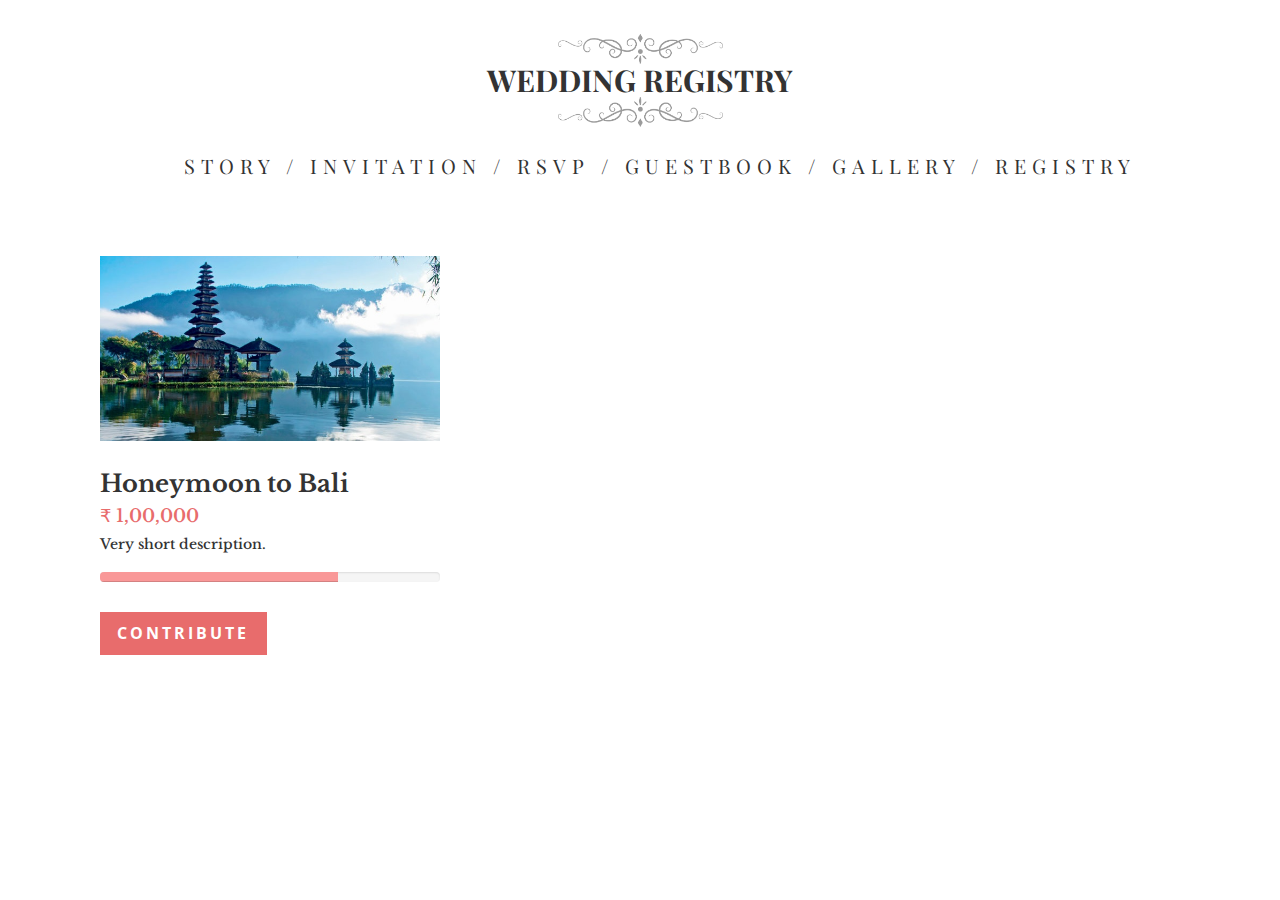
<file: registry.html>
<!DOCTYPE html>
<html lang="en">
<head>
		<title>that1card | Wedding Registry</title>		
    <meta name="viewport" content="width=device-width, user-scalable=no, minimum-scale=1.0, maximum-scale=1.0">
    <link href="https://fonts.googleapis.com/css?family=Montserrat:400,700" rel="stylesheet">
	<link href="https://fonts.googleapis.com/css?family=Hind:400,600,700" rel="stylesheet">
    <link href="https://fonts.googleapis.com/css?family=Open+Sans:400,700i,800" rel="stylesheet">
    <link href="https://fonts.googleapis.com/css?family=Playfair+Display:400,700,900" rel="stylesheet">
    <link href="https://fonts.googleapis.com/css?family=Satisfy" rel="stylesheet">
    <link href="https://fonts.googleapis.com/css?family=Libre+Baskerville" rel="stylesheet">
    <script src="https://code.jquery.com/jquery-3.1.1.min.js"></script>
    <link rel="stylesheet" type="text/css" href="https://maxcdn.bootstrapcdn.com/bootstrap/3.3.7/css/bootstrap.min.css">
    <script src="https://maxcdn.bootstrapcdn.com/bootstrap/3.3.7/js/bootstrap.min.js"></script>
    <script src="js/validator.min.js"></script>
    <link rel="stylesheet" type="text/css" href="css/registry_style.css">
    <style type="text/css">
    	.wedding-name{
    		text-align: center;
    		margin-top: 3%;
    	}
    	.wedding-name h2{
    		font-family: "Playfair Display", serif;
    		font-weight: bold;
    		color: #333;
    		margin: 0px;

    	}

    	.wedding-name img{
    		width: 165px;
    	}

    </style>
</head>
<body>
	<div class="container">
		<div class="wedding-name">
			<img src="img/decor-1.png" >
			<h2>WEDDING REGISTRY</h2>	
			<img src="img/decor-2.png">
			<ul>
				<li><a href="index.html">STORY</a> / </li>
				<li><a href="invitation.html">INVITATION</a> / </li>
				<li><a href="#" onclick="show('rsvp-1')" >RSVP</a> / </li>
				<li><a href="guest-book.html">GUESTBOOK</a> / </li>
				<li><a href="gallery.html">GALLERY</a> / </li>
				<li><a href="registry.html">REGISTRY</a> </li>
			</ul>
		</div>
		
	</div>

	<div class="registry">
		<div class="container">
			<div class="col-md-12">
				<div class="col-md-4 registry-product">
					<img src="img/package.jpeg" class="img-responsive">
					<h3>Honeymoon to Bali</h3>
					<h4 style="color: #e86c6c"><span id="cost">₹ 1,00,000 </span> </h4>
					<h5>Very short description.</h5>
					<div class="progress" style="height: 10px;margin-bottom:30px;">
					  <div class="progress-bar" id="pro-bar"  role="progressbar" aria-valuenow="70" aria-valuemin="0" aria-valuemax="100" style="width:70%; background-color: #f99898">
					    <span class="sr-only">70% Complete</span>
					  </div>
					</div>
					<button id="buy">BUY</button>
					<script>
						$(document).ready(function(){
							// console.log(jQuery('#pro-bar')[0].style.width);
							if(jQuery('#pro-bar').get(0).style.width > "40%")
							{
								jQuery('#buy').css('display','none');
							}


						});
					</script>
					<button onclick="show('popup2')">CONTRIBUTE</button>
					
					<div class="popup" id="popup2">
					  <h3>Honeymoon to Bali</h3>
					  <h4 style="color: #e86c6c"><span id="cost">₹ 1,00,000 </span> </h4>
					  <div class="progress" style="height: 10px;margin-bottom:30px;">
					  <div class="progress-bar" role="progressbar" aria-valuenow="70"
					  aria-valuemin="0" aria-valuemax="100" style="width:70%;background-color: #f99898">
					    <span class="sr-only">70% Complete</span>
					  </div>
					</div>
					  <table style="width:100%">
					  	<tr>
					  		<td>Jill</td>
					  		<td>50k ₹</td>
					  	</tr>
					  	<tr>
					  		<td>Jack</td>
					  		<td>50k ₹</td>
					  	</tr>
					  </table>
					  <div>
					  	<form data-toggle="validator" role="form">
						  <div class="form-group">
						  	<div class="form-group">
						    <label for="inputAmount" class="control-label">Amount</label>
						    <input type="text" class="form-control" id="inputAmount" placeholder="Enter the amount to contribute" required>
						  </div>
						    <label for="inputName" class="control-label">Name</label>
						    <input type="text" class="form-control" id="inputName" placeholder="Cina Saffary" required>
						  </div>
						  <div class="form-group">
						    <label for="inputNumber" class="control-label">Number</label>
						    <input type="text" class="form-control" id="inputNumber" placeholder="9989716468" required>
						  </div>
						  <div class="form-group">
						    <label for="inputEmail" class="control-label">Email</label>
						    <input type="email" class="form-control" id="inputEmail" placeholder="Email" data-error="Bruh, that email address is invalid" required>
						    <div class="help-block with-errors"></div>
						  </div>
						  <div class="form-group" style="margin:0 auto;">
						    <button type="submit" class="btn btn-primary">CONTRIBUTE</button>
						  	<button class="btn btn-primary" onclick="hide('popup2')">CLOSE</button>
						  </div>
						  </form>
					  </div>
					</div>

				</div>	
				
			</div>
		</div>
	</div>

	<div class="popup rsvp" id="rsvp-1" style="overflow: scroll;">
					    <img src="img/decor-1.png" >
						<h2>RSVP</h2>	
						<img src="img/decor-2.png">
					 	<form data-toggle="validator" role="form">
						  <div class="form-group">
						    <label for="inputName" class="control-label">Name</label>
						    <input type="text" class="form-control" id="inputName" placeholder="Cina Saffary" required>
						  </div>
						  <div class="form-group">
						    <label for="inputNumber" class="control-label">Number</label>
						    <input type="text" class="form-control" id="inputNumber" placeholder="9989716468" required>
						  </div>
						   <div class="form-group">
						    <label for="inputAddress" class="control-label">Address</label>
						    <textarea type="text" class="form-control" id="inputAddress" placeholder="Address6468" required></textarea>
						  </div>
						  <div class="form-group">
						    <label for="inputEmail" class="control-label">Email</label>
						    <input type="email" class="form-control" id="inputEmail" placeholder="Email" data-error="Bruh, that email address is invalid" required>
						    <div class="help-block with-errors"></div>
						  </div>
						   <div class="form-group">
						    <div class="radio">
						      <label>
						        <input type="radio" >
						        Veg
						      </label>
						    </div>
						    <div class="radio">
						      <label>
						        <input type="radio" >
						        Non-Veg
						      </label>
						    </div>
						  </div>
						  <div class="form-group">
						    <div class="checkbox">
						      <label>
						        <input type="checkbox" id="terms" data-error="Before you wreck yourself" required>
						        Check yourself
						      </label>
						      <div class="help-block with-errors"></div>
						    </div>
						  </div>
						  <div class="form-group" style="margin:0 auto;">
						    <button type="submit" class="btn btn-primary">CONFIRM</button>
						  	<button class="btn btn-primary" onclick="hide('rsvp-1')">CLOSE</button>
						  </div>
						</form>
	</div>

<script type="text/javascript">
	$ = function(id) {
	  return document.getElementById(id);
	}

	var show = function(id) {
		$(id).style.display ='block';
	}
	var hide = function(id) {
		$(id).style.display ='none';
}
</script>
</body>
</html>
</file>
<file: css/registry_style.css>
header{
	height: 100vh;
	background-image:linear-gradient(
    to bottom,
    rgba(0,0,0, 0),
    rgba(0,0,0, 0.45)
  ), url("../img/bg.jpg");
	background-size: cover;
	color: white;
	text-align: center;
}

header h2{
	font-family: 'Playfair Display';
	font-size: 70px;
	margin: 10px;

}


.wedding-name{
	margin-top: 15%;
}

.wedding-name li{
	display: inline;
	font-family: 'Playfair Display';
	font-size: 20px;
	letter-spacing: 6px;
}

.wedding-name ul{
	margin-top: 25px;
}


.wedding-name a {
  position: relative;
  color: #333;
  text-decoration: none;
}

.wedding-name a:hover {
  color:#333;
}

.wedding-name a:before {
  content: "";
  position: absolute;
  width: 100%;
  height: 2px;
  bottom: 0;
  left: 0;
  background-color: #f9b9b9;
  visibility: hidden;
  -webkit-transform: scaleX(0);
  transform: scaleX(0);
  -webkit-transition: all 0.3s ease-in-out 0s;
  transition: all 0.3s ease-in-out 0s;
}

.wedding-name a:hover:before {
  visibility: visible;
  -webkit-transform: scaleX(1);
  transform: scaleX(1);
}


.registry{
	margin-top: 50px;
}

.registry-product{
	font-family: 'Libre Baskerville', serif;
	/*border:1px solid #E8E8E8;*/
	padding-top: 15px;
	height: 400px;
	margin-bottom: 40px;
}

.registry-product button{
	font-family: 'Open Sans', sans-serif;
	background-color: #E86C6C;
	font-weight: bold;
	color: white;
	letter-spacing: 3px;
	padding: 10px;
	border: none;
	width: 49%;
	font-size:16px;
  transition: all 0.5s;
}

.registry-product button:hover{
	background-color: #f9b9b9;

}

.registry-product h3{
	margin-top: 30px;
	font-weight: bold;
}

.registry-product a{
	text-decoration: none;
	color: #797979;
	font-family: "Open Sans", sans-serif;
	font-weight: bold;
}

.registry-product h5{
		margin-bottom: 20px;
}

#pro-bar {
  width: 70%;
}

.popup {
  display: none;
  position: fixed;
  padding: 10px;
  width: 500px;
  height: 400px;
  overflow: scroll;
  left: 45%;
  margin-left: -150px;
  top: 40%;
  margin-top: -100px;
  background: #FFF;
  z-index: 20;
  padding: 20px;
}

.popup table{
	margin-bottom: 30px;
	text-align: center;
	font-size: 15px;
}

.popup table td{
	padding-bottom: 15px;
}


#popup1 {
  -webkit-box-shadow:  0px 0px 0px 9999px rgba(0, 0, 0, 0.5);
  box-shadow:  0px 0px 0px 9999px rgba(0, 0, 0, 0.5);
}

#popup2:after {
  position: fixed;
  content: "";
  top: 0;
  left: 0;
  bottom: 0;
  right: 0;
 /* background: rgba(0,0,0,0.5);*/
  z-index: -2;
}

#popup2:before {
  position: absolute;
  content: "";
  top: 0;
  left: 0;
  bottom: 0;
  right: 0;
  height: inherit;
  background: #FFF;
  z-index: -1;
}


.guest-book h4{
  margin-top: 50px;
  font-family: "Playfair Display";
  font-size: 25px;

}

.guest-book p{
  font-family: "Open Sans",sans-serif;
  color: #969696;
  font-size: 13px;
  line-height: 22px;
}

.date-time{
  color:  #f9b9b9;
  font-size: 15px;
  font-family: "Playfair Display", serif;
}

.guest-book img{
  margin-top: 25px;
  margin-bottom: 25px;
}

.guest-book{
  margin-bottom: 100px;

}

.guest-book > .row{
border-bottom: 1px solid #efefef;
padding-bottom: 50px;
}


.rsvp h2{
  font-family: "Playfair Display", serif;
  text-align: center;
  font-weight: bold;
  margin:0;

}

.rsvp img{
  width: 165px;
  margin: 0 auto;
  display: block;
}


.btn-primary{
 background:#E86C6C;
 border:none;

}

.btn-primary:hover{
   background:#f79292;
}

.btn-primary.disabled.focus, .btn-primary.disabled:focus, 
.btn-primary.disabled:hover, .btn-primary[disabled].focus,
 .btn-primary[disabled]:focus, .btn-primary[disabled]:hover,
  fieldset[disabled] .btn-primary.focus, fieldset[disabled] .btn-primary:focus, 
  fieldset[disabled] .btn-primary:hover{

 background:#f79292;
  }


#sangeeth{
 background-image:linear-gradient(
    to bottom,
    rgba(0,0,0, 0),
    rgba(0,0,0, 0.8)
  ), url(../img/sn.jpg);
  background-size: cover;
}


#wedding{
 background-image:linear-gradient(
    to bottom,
    rgba(0,0,0, 0),
    rgba(0,0,0, 0.8)
  ), url(../img/wed.jpg);
  background-size: cover;
}

.invitation-header{
  background-color: white;
  color: #333;
  text-align: center;
}

.invitation-header h2{
  font-family: "Playfair Display",serif;
  font-weight: bold;
  margin: 0;
}

.invitation-header img{
  width: 165px;
  margin: 0 auto;
  display: block;
}


@media screen and (max-width: 450px){
  .wedding-name li{
    display: block;
  }

  .wedding-name ul{
    margin-top: 30px!important;
  }

  .popup {
    width: 335px;
  }

  .registry-product button{
    font-size: 12px;
  }

  #top-left>img{
    display: none;
  }

  #\23 top-left{
    display: none;
  }

  #\23 bottom-right{
    display: none;
  }

}
</file>
<file: css/gallery.css>
/* Gallery (begin) */
.galereya {
    position: relative;

    display: none;

    width: 100%;
    height: 100%;
}

.galereya *,
.galereya-slider * {
    -webkit-tap-highlight-color: rgba(0,0,0,0);
    -webkit-touch-callout: none;
    -webkit-box-sizing: border-box;
    -moz-box-sizing: border-box;
    box-sizing: border-box;
}

    .galereya-clearfix {
        clear: both;
    }

    .galereya-top {
        position: absolute;
        top: 0;
        left: 0;
        z-index: 10000;


        width: 100%;
        height: 50px;

        background: transparent;
    }
        /* Gallery category select(begin) */
        .galereya-cats {
            display: block;
            overflow: hidden;

            width: 125px;
            height: 20px;
            padding: 0;
            margin: 15px auto 0 auto;

            list-style: none;

            cursor: pointer;

            color: #fff;
            background: #2d2d2d;
            background-image: url([data-uri]);
            background-image: -moz-linear-gradient(top,  #2d2d2d 0%, #000000 100%);
            background-image: -webkit-gradient(linear, left top, left bottom, color-stop(0%,#2d2d2d), color-stop(100%,#000000));
            background-image: -webkit-linear-gradient(top,  #2d2d2d 0%,#000000 100%);
            background-image: -o-linear-gradient(top,  #2d2d2d 0%,#000000 100%);
            background-image: -ms-linear-gradient(top,  #2d2d2d 0%,#000000 100%);
            background-image: linear-gradient(to bottom,  #2d2d2d 0%,#000000 100%);
            -webkit-border-radius: 9px;
            border-radius: 9px;
            -webkit-box-shadow: 0 0 5px 0 rgba(0, 0, 0, .7);
            box-shadow: 0 0 5px 0 rgba(0, 0, 0, .7);
        }

            .galereya-cats-item {
                display: none;

                padding: 1px 25px 1px 10px;

                border-top: 1px solid #343434;
            }

                .galereya-cats-item span {
                    font-size: 10pt;

                    display: block;
                    overflow: hidden;

                    width: 93%;

                    -o-text-overflow: ellipsis;
                    -ms-text-overflow: ellipsis;
                    text-overflow: ellipsis;
                    text-transform: capitalize;
                }

            .galereya-cats-item:first-child {
                display: block;

                border: none;
                background: url('../img/galereya-arrow_down.png') no-repeat 90% 50%;
                background-size: 15px 10px;
            }

        .galereya-cats.open {
            height: auto;
        }

            .galereya-cats.open .galereya-cats-item:first-child {
                background: url('../img/galereya-arrow_up.png') no-repeat 90% 45%;
                background-size: 15px 10px;
            }

            .galereya-cats.open .galereya-cats-item {
                display: block;

                padding: 10px 25px 10px 10px;
            }
        /* Gallery category select(end) */

    /* Gallery grid(begin) */
    .galereya-grid {
        position: relative;
        top: 50px;

        width: 100%;
        height: 100%;
        margin: auto;
    }

        .galereya-cell {
            position: absolute;

            display: none;
            overflow: hidden;

            width: 150px;
            padding: 0 1px; /* Webkit padding on transition fix */

            cursor: pointer;
        }

            .galereya-cell-img,
            .galereya-cell-desc {
                width: 100%;
            }

            .galereya-cell-img {
                display: block;

                width: 150px;

                image-rendering: optimizeSpeed;
            }

            .galereya-cell-desc {
                font-size: 10pt;

                position: absolute;
                left: 0;
                bottom: 0;

                display: none;

                -webkit-box-sizing: border-box;
                -moz-box-sizing: border-box;
                box-sizing: border-box;
                padding: 20px 10px;

                text-align: center;

                color: #fff;
                background: rgba(0, 0, 0, .9);
                opacity: 0;
                -webkit-transition: all 0.5s ease-out;
                -moz-transition: all 0.5s ease-out;
                -o-transition: all 0.5s ease-out;
                transition: all 0.5s ease-out;
            }

                .galereya-cell-desc-title {
                    font-weight: bold;
                }

        .galereya-cell-overlay {
            position: absolute;
            top: 0;
            left: 0;
            bottom: 0;
            right: 0;

            overflow: hidden;

            -webkit-transition: all 0.5s ease-out;
            -moz-transition: all 0.5s ease-out;
            -o-transition: all 0.5s ease-out;
            transition: all 0.5s ease-out;/*
            -webkit-box-shadow: inset 0 0 10px 3px #000;
            box-shadow: inset 0 0 10px 3px #000;*/
        }

        /*.galereya-cell:hover {
            z-index: 1000;
        }

            .galereya-cell:hover .galereya-cell-desc {
                bottom: 10px;

                opacity: 100;
            }

            .galereya-cell:hover .galereya-cell-overlay {
                -webkit-box-shadow: inset 0 0 0 0 #000, 0 0 20px 4px #000 !important;
                box-shadow: inset 0 0 0 0 #000, 0 0 20px 4px #000 !important;
            }

            .galereya-cell.wave .galereya-cell-overlay{
                -webkit-box-shadow: inset 0 0 10px -2px #000;
                box-shadow: inset 0 0 10px -2px #000;
            }*/
    /* Gallery grid(end) */

    /* Gallery slider(begin) */
    .galereya-slider {
        position: fixed;
        top: 0;
        left: 0;
        bottom: 0;
        right: 0;
        z-index: 1000000;

        display: none;
        overflow: hidden;

        background: transparent;
        -webkit-transition: -webkit-transform .5s ease-out;
        -moz-transition: -moz-transform .5s ease-out;
        transition: transform .5s ease-out;
        -o-transition: none;
        -webkit-transform: translateX(110%);
        -moz-transform: translateX(110%);
        -ms-transform: translate(110%);
        -o-transform: translateX(110%);
        transform: translateX(110%);
    }

    .galereya-slider.opened {
        -webkit-transform: translateX(0);
        -moz-transform: translateX(0);
        -ms-transform: translate(0);
        -o-transform: translateX(0);
        transform: translateX(0);
    }

        .galereya-slider-nav {
            position: absolute;
            top: 0;

            width: 48px;
            height: 100%;

            cursor: pointer;

            opacity: 0;
            background-color: #000;
            background-repeat: no-repeat;
            background-position: center;
            background-size: 12px 30px;
            -webkit-transition: opacity .3s ease-out;
            -moz-transition: opacity .3s ease-out;
            -o-transition: opacity .3s ease-out;
            transition: opacity .3s ease-out;
        }

        .galereya-slider-nav.left { left: 0; background-image: url(../img/galereya-arrow_prev.png); }
        .galereya-slider-nav.right { right: 0; background-image: url(../img/galereya-arrow_next.png); }

        .galereya-slider-nav:active {
            opacity: 0.15;
            -webkit-transition: none;
            -moz-transition: none;
            -o-transition: none;
            transition: none;
        }

        .galereya-slider-desc {
            font-size: 10pt;

            position: absolute;
            left: 0;
            bottom: 0;

            -webkit-box-sizing: border-box;
            -moz-box-sizing: border-box;
            box-sizing: border-box;
            padding: 10px 10px;
            width: 100%;

            text-align: center;

            color: #fff;
            background: rgba(0, 0, 0, .8);
        }

            .galereya-slider-desc-title {}

        .galereya-slider-close,
        .galereya-slider-play {
            position: absolute;

            width: 48px;
            height: 48px;

            cursor: pointer;

            opacity: 0.15;
            background-size: 35px 35px;
            background-repeat: no-repeat;
            background-position: center;
            -webkit-transition: opacity 0.3s ease-out;
            -moz-transition: opacity 0.3s ease-out;
            -o-transition: opacity 0.3s ease-out;
            transition: opacity 0.3s ease-out;
        }
        .galereya-slider-close:active,
        .galereya-slider-play:active {
            opacity: 0.3;
            -webkit-transition: none;
            -moz-transition: none;
            -o-transition: none;
            transition: none;
        }
        .galereya-slider-close {
            top: 0;
            left: 0;

            background-image: url('../img/galereya-close.png')
        }
        .galereya-slider-play {
            top: 0;
            right: 0;

            background-image: url('../img/galereya-play.png');
        }
        .galereya-slider-play.pause {
            background-image: url('../img/galereya-pause.png');
        }

        .galereya-slider-container {
            width: 100%;
            height: 100%;
        }

            .galereya-slider-slide {
                position: absolute;
                top: 0;
                left: 0;
                bottom: 0;
                right: 0;
				
                width: 100%;
                height: 100%;

                overflow: hidden;

                text-align: center;

                background: #1a1a1a url('../img/black_lozenge.png');
                background-size: 38px 38px;

                -webkit-box-shadow: 0px 0px 20px 4px #000;
                box-shadow: 0px 0px 20px 4px #000;
                -webkit-transition: -webkit-transform .5s ease-out;
                -moz-transition: -moz-transform .5s ease-out;
                transition: transform .5s ease-out;
                -o-transition: none; /*Sorry Opera, you are slow enough*/
            }

                .galereya-slide-loader {
                    position: absolute;
                    top: 50%;
                    left: 50%;

                    margin-left: -50px;
                    margin-top: -6px;
                    width: 100px;
                    height: 12px;

                    opacity: 0.15;
                    background: url('../img/galereya-slider-loader.gif') no-repeat center;
                }

                .galereya-slide-img {
                    max-width: 100%;
                    max-height: 100%;
                }

            .galereya-slider-slide.next {
                -webkit-transform: translateX(110%);
                -moz-transform: translateX(110%);
                -ms-transform: translate(110%);
                -o-transform: translateX(110%);
                transform: translateX(110%);
            }
            .galereya-slider-slide.current {}
            .galereya-slider-slide.prev {}
/* Gallery slider(end) */
/* Gallery (end) */

/*Media queries for hi-res devices*/
@media
(-webkit-min-device-pixel-ratio: 2),
(min-resolution: 192dpi){
    .galereya-slider-close {
        background-image: url('../img/galereya-close@2x.png');
    }

    .galereya-slider-play {
        background-image: url('../img/galereya-play@2x.png');
    }

    .galereya-slider-play.pause {
        background-image: url('../img/galereya-pause@2x.png');
    }

    .galereya-slider-nav.left { background-image: url(../img/galereya-arrow_prev@2x.png); }
    .galereya-slider-nav.right { background-image: url(../img/galereya-arrow_next@2x.png); }

    .galereya-slider-slide {
        background-image: url('../img/black_lozenge_@2X.png');
    }
}

/* Other devices and screens */
@media only screen and (min-width: 601px) {
    .galereya-cell,
    .galereya-cell-img {
        width: 300px;
    }

    .galereya-cell-desc {
        display: block;
    }

    .galereya-slider {
        -webkit-transition: -webkit-transform 1s ease-out;
        -moz-transition: -moz-transform 1s ease-out;
        transition: transform 1s ease-out;
        -o-transition: none; /*Sorry Opera, you are slow enough*/
    }

    .galereya-slider-nav { opacity: 0.05; }

    .galereya-slider-slide {
        -webkit-transition: -webkit-transform 1s ease-out;
        -moz-transition: -moz-transform 1s ease-out;
        transition: transform 1s ease-out;
        -o-transition: none; /*Sorry Opera, you are slow enough*/
    }
}
@media only screen and (min-width: 1025px) {
    .galereya-cats.open .galereya-cats-item {
        padding: 1px 25px 1px 10px;
    }
}
</file>
